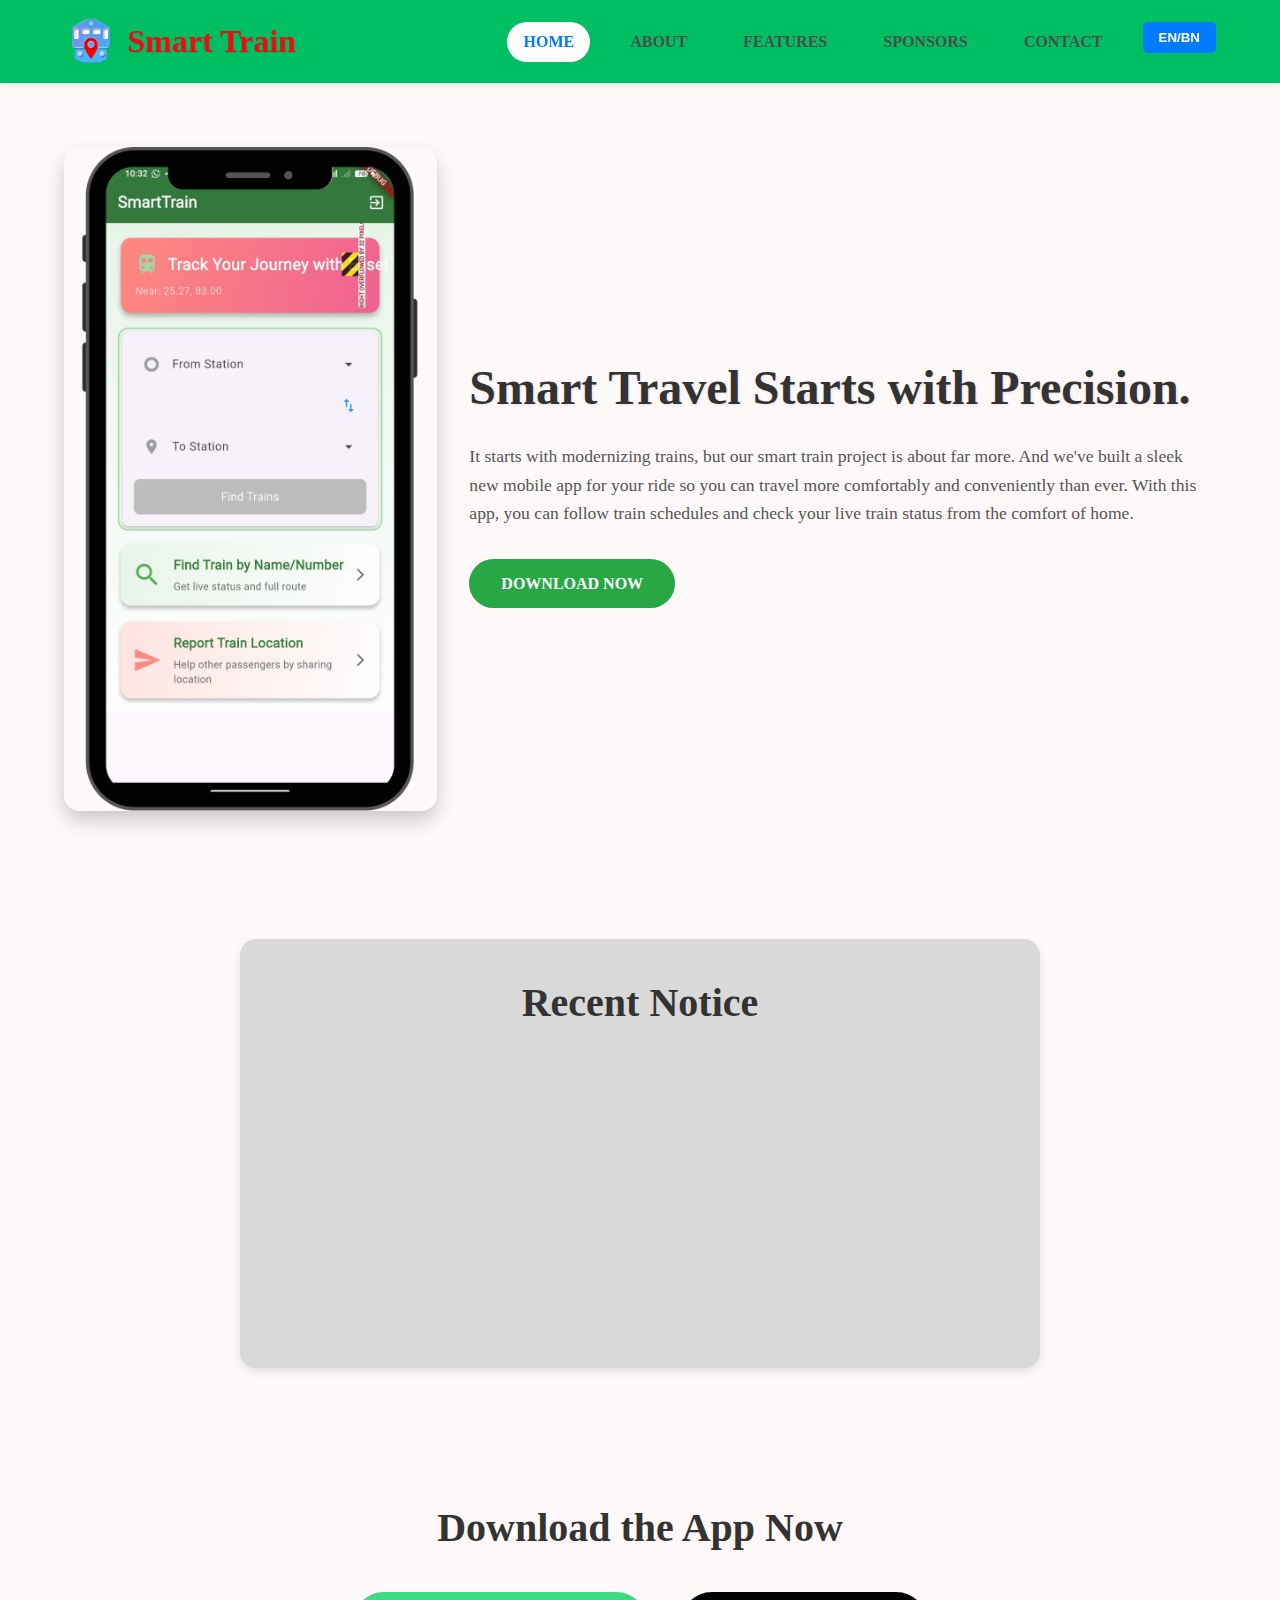
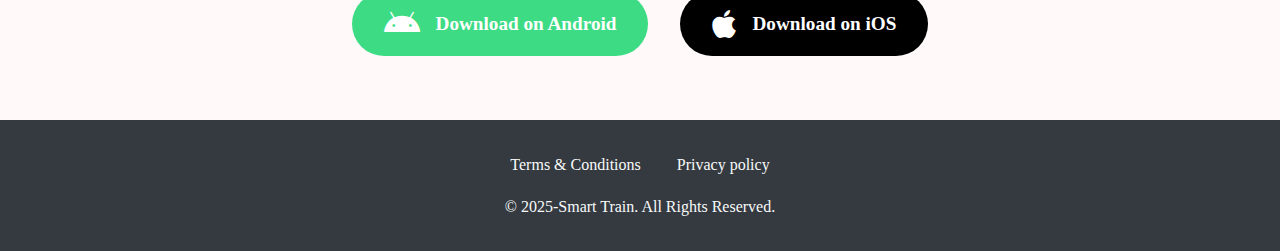
<file: index.html>
<!DOCTYPE html>
<html lang="bn">
<head>
    <meta charset="UTF-8">
    <meta name="viewport" content="width=device-width, initial-scale=1.0">
    <title>Smart Train</title>
    <link rel="stylesheet" href="styles.css">
    <link rel="stylesheet" href="https://cdnjs.cloudflare.com/ajax/libs/font-awesome/6.0.0-beta3/css/all.min.css">
</head>
<body>
    <header class="header">
        <div class="container">
            <div class="logo">
                <a href="index.html" style="display: flex; align-items: center; text-decoration: none; color: inherit;">
                    <img src="images/logo.png" alt="Smart Train Logo" style="height: 50px; margin-right: 10px;">
                    <h1><span style="color: #f00b12; font-weight: bold;">Smart Train</span></h1>
                </a>
            </div>
            <input type="checkbox" id="nav-toggle" class="nav-toggle">
            <label for="nav-toggle" class="nav-toggle-label">
                <span class="hamburger"></span>
            </label>
            <nav class="navbar">
                <ul>
                    <li><a href="index.html">HOME</a></li>
                    <li><a href="about.html">ABOUT</a></li>
                    <li><a href="features.html">FEATURES</a></li>
                    <li><a href="sponsors.html">SPONSORS</a></li>
                    <li><a href="contact.html">CONTACT</a></li>
                    <li><button id="lang-toggle" class="lang-toggle-btn">EN/BN</button></li>
                </ul>
            </nav>
        </div>
    </header>

    <main class="main-content">
        <section class="hero-section">
            <div class="container">
                <div class="hero-image">
                    <img src="images/smart_train_app.png" alt="Smart Train App Screenshot">
                </div>
                <div class="hero-text">
                    <h2 data-lang-en="Smart Travel Starts with Precision." data-lang-bn="স্মার্ট ভ্রমণ শুরু হয় নির্ভুলতার সাথে।">Smart Travel Starts with Precision.</h2>
                    <p data-lang-en="It starts with modernizing trains, but our smart train project is about far more. And we've built a sleek new mobile app for your ride so you can travel more comfortably and conveniently than ever. With this app, you can follow train schedules and check your live train status from the comfort of home." data-lang-bn="এটি ট্রেন আধুনিকীকরণের মাধ্যমে শুরু হলেও, আমাদের স্মার্ট ট্রেন প্রকল্পটি আরও অনেক কিছু নিয়ে। এবং আমরা আপনার যাত্রার জন্য একটি নতুন মোবাইল অ্যাপ তৈরি করেছি যাতে আপনি আগের চেয়ে আরও আরামদায়ক এবং সুবিধাজনকভাবে ভ্রমণ করতে পারেন। এই অ্যাপের মাধ্যমে, আপনি বাড়ি থেকে ট্রেনের সময়সূচী অনুসরণ করতে এবং আপনার লাইভ ট্রেনের অবস্থা পরীক্ষা করতে পারেন।">It starts with modernizing trains, but our smart train project is about far more. And we've built a sleek new mobile app for your ride so you can travel more comfortably and conveniently than ever. With this app, you can follow train schedules and check your live train status from the comfort of home.</p>
                    <a href="#download" class="download-btn" data-lang-en="DOWNLOAD NOW" data-lang-bn="এখনই ডাউনলোড করুন">DOWNLOAD NOW</a>
                </div>
            </div>
        </section>

        <!-- Recent Notice Section Added -->
        <section id="notice" class="notice-section">
            <div class="container">
                <h2>Recent Notice</h2>
                <div class="notice-card">
                    <p>We are working to publish our app on Google Play Store & Apple App Store. Stay tuned for updates!</p>
                    <p class="notice-date">July 25, 2025</p>
                </div>
                <div class="notice-card">
                    <p>New features are under development to enhance your travel experience. More details coming soon!</p>
                    <p class="notice-date">July 20, 2025</p>
                </div>
                <!-- You can add more notices here -->
            </div>
        </section>

        <section id="download" class="download-section">
            <div class="container">
                <h2>Download the App Now</h2>
                <div class="download-buttons">
                    <a href="#" class="app-btn android">
                        <i class="fab fa-android"></i>
                        <span>Download on Android</span>
                    </a>
                    <a href="#" class="app-btn ios">
                        <i class="fab fa-apple"></i>
                        <span>Download on iOS</span>
                    </a>
                </div>
            </div>
        </section>
    </main>

    <footer class="footer">
        <div class="container">
            <div class="footer-links">
                <a href="#">Terms & Conditions</a>
                <a href="#">Privacy policy</a>
            </div>
            <p>&copy; 2025-Smart Train. All Rights Reserved.</p>
        </div>
    </footer>
    <div class="loader"></div>
    <script src="script.js"></script>
</body>
</html>
</file>
<file: styles.css>
/* General Styles */
.text-center-all {
    text-align: center;
}

:root {
    --primary-color: #007bff;
    --secondary-color: #28a745;
    --card-bg: #d9d9d9;
    --text-color: #333;
    --light-text: #6c757d;
    --header-bg: #00bf63; /* Header color */
    --footer-bg: #343a40; /* Footer color */
    --footer-text: #f8f9fa;
    --coming-soon-color: #ffc107;
}

* {
    margin: 0;
    padding: 0;
    box-sizing: border-box;
}

body {
    font-family: 'Times New Roman', sans-serif;
    line-height: 1.6;
    color: var(--text-color);
    background: #fff9f9; /* Full page background except header/footer */
    min-height: 100vh; /* Ensures the gradient covers the entire viewport height */
    display: flex;
    flex-direction: column; /* Allows header, main, footer to stack vertically */
}

.container {
    width: 90%;
    max-width: 1200px;
    margin: 0 auto;
}

a {
    text-decoration: none;
    color: var(--primary-color);
}

/* Header */
.header {
    background: var(--header-bg);
    padding: 1rem 0;
    box-shadow: 0 2px 5px rgba(0, 0, 0, 0.1);
    position: sticky;
    top: 0;
    z-index: 1000;
    animation: slideDown 0.5s ease-out;
}

.header .container {
    display: flex;
    justify-content: space-between;
    align-items: center;
}

.logo h1 {
    font-size: 2rem;
    color: #4a4a4a;
    text-shadow: 1px 1px 2px rgba(0,0,0,0.1);
}

/* Navigation Toggle (Hamburger) */
.nav-toggle {
    display: none; /* Hide checkbox */
}

.nav-toggle-label {
    display: none; /* Hidden by default, shown in media query */
    cursor: pointer;
    width: 30px;
    height: 30px;
    position: relative;
    z-index: 1001; /* Ensure it's above other elements */
}

.hamburger {
    position: absolute;
    top: 50%;
    left: 0;
    width: 100%;
    height: 3px;
    background-color: var(--text-color);
    transition: all 0.3s ease-in-out;
    transform: translateY(-50%);
}

.hamburger::before,
.hamburger::after {
    content: '';
    position: absolute;
    width: 100%;
    height: 3px;
    background-color: var(--text-color);
    transition: all 0.3s ease-in-out;
}

.hamburger::before {
    top: -10px;
}

.hamburger::after {
    top: 10px;
}

/* Animate hamburger to cross */
.nav-toggle:checked + .nav-toggle-label .hamburger {
    transform: rotate(45deg);
}

.nav-toggle:checked + .nav-toggle-label .hamburger::before {
    top: 0;
    transform: rotate(90deg);
}

.nav-toggle:checked + .nav-toggle-label .hamburger::after {
    top: 0;
    transform: rotate(90deg);
}

/* Navigation */
.navbar ul {
    display: flex;
    list-style: none;
}

.navbar ul li {
    margin-left: 1.5rem;
}

.navbar ul li a {
    font-weight: bold;
    color: #4a4a4a;
    /* Only transition color, not transform to avoid layout shifts */
    transition: color 0.3s ease; 

    position: relative; /* Essential for positioning ::before */
    z-index: 1; /* To keep text above the bubble */
    padding: 0.5rem 1rem; /* Consistent padding */
    border-radius: 20px;
    
    /* Changes to center the text precisely using Flexbox */
    display: flex; 
    justify-content: center; /* Horizontally center content */
    align-items: center; /* Vertically center content */
    min-height: 40px; /* Ensures a consistent minimum height for the link area */

    line-height: normal; /* To prevent vertical shifts due to font size changes */
    white-space: nowrap; /* Prevents text from wrapping */
}

.navbar ul li a:hover {
    color: var(--primary-color);
    /* --- IMPORTANT FIX: Removed transform: scale(1.1); from here --- */
    /* This was the likely culprit for header shifting on hover/active states.
       Removing it ensures that the size of the link does not change,
       preventing layout shifts. */
}

/* New Bubble Navigation Style - Fixed */
.navbar ul li a::before { /* ::before is now a child of <a> */
    content: '';
    position: absolute;
    top: 0; /* Starts from the top of the <a> tag */
    left: 0; /* Starts from the left of the <a> tag */
    width: 100%; /* Takes the full width of the <a> tag (including padding) */
    height: 100%; /* Takes the full height of the <a> tag (including padding) */
    background-color: white;
    border-radius: 20px;
    transform: scale(0); /* Invisible initially */
    opacity: 0;
    transition: transform 0.3s ease-in-out, opacity 0.3s ease-in-out;
    z-index: -1; /* To place it below the text */
}

.navbar ul li.current-page a::before {
    transform: scale(1); /* Scales up when active */
    opacity: 1;
}

.navbar ul li.current-page a {
    color: var(--primary-color);
}

.navbar ul li.current-page a {
    color: var(--primary-color);
}

/* Main Content */
.main-content {
    flex-grow: 1; /* Allows main content to take up available space */
    /* Background is now applied to the body */
}

/* Hero Section */
.hero-section {
    padding: 4rem 0;
    color: white;
    text-align: center;
    position: relative;
    overflow: hidden;
}

.hero-section::before {
    content: '';
    position: absolute;
    top: -50%;
    left: -50%;
    width: 200%;
    height: 200%;
    background: radial-gradient(circle, rgba(255,255,255,0.1) 0%, rgba(255,255,255,0) 70%);
    animation: pulse 5s infinite ease-in-out;
}

.hero-section .container {
    display: flex;
    justify-content: space-between;
    align-items: center;
    gap: 2rem;
    position: relative;
}

.hero-text {
    flex: 1;
    text-align: left;
    animation: fadeInLeft 1s ease-out;
    color: #333; /* Text color for readability on light gradient */
}

.hero-text h2 {
    font-size: 3rem;
    margin-bottom: 1rem;
    text-shadow: 1px 1px 3px rgba(0,0,0,0.1);
}

.hero-text p {
    font-size: 1.1rem;
    margin-bottom: 2rem;
    color: #555;
}

.hero-image {
    flex: 0.5;
    display: flex;
    justify-content: center;
    align-items: center;
    animation: fadeInRight 1s ease-out;
}

.hero-image img {
    max-width: 100%;
    height: auto;
    border-radius: 1rem;
    box-shadow: 0 10px 20px rgba(0, 0, 0, 0.2);
    animation: float 3s ease-in-out infinite;
}

.download-btn {
    display: inline-block;
    padding: 0.75rem 2rem;
    background-color: var(--secondary-color);
    color: white;
    border-radius: 50px;
    font-weight: bold;
    text-transform: uppercase;
    transition: transform 0.3s ease, box-shadow 0.3s ease;
    animation: pulse-animation 2s infinite;
}

.download-btn:hover {
    transform: translateY(-5px);
    box-shadow: 0 5px 15px rgba(0, 0, 0, 0.3);
    animation: none; /* Stop animation on hover */
}

/* Recent Notice Section */
.notice-section {
    padding: 4rem 0;
    text-align: center;
}

.notice-section .container {
    background-color: var(--card-bg); /* Background for the entire notice box */
    padding: 2rem; /* Padding inside the box */
    border-radius: 1rem;
    box-shadow: 0 4px 8px rgba(0, 0, 0, 0.1);
    margin: 0 auto; /* Center the box */
    max-width: 800px; /* Limit the width of the box */
}

.notice-section h2 {
    font-size: 2.5rem;
    margin-bottom: 2rem;
    color: var(--text-color);
}

.notice-card {
    /* Removed background-color and box-shadow from here */
    padding: 1.5rem;
    margin-bottom: 1.5rem;
    border-radius: 0.5rem; /* Slightly smaller border-radius for inner cards */
    transition: transform 0.3s ease;
    animation: fadeInUp 0.8s ease-out forwards;
    opacity: 0;
    border: 1px solid #eee; /* Subtle border for each notice */
    text-align: left; /* Align text within notice cards to left */
}

.notice-card:not(:last-child) {
    margin-bottom: 1rem; /* Adjust spacing between cards */
}

.notice-card:nth-child(2) { animation-delay: 0.2s; } /* Adjust delay for multiple cards */
.notice-card:nth-child(3) { animation-delay: 0.4s; }

.notice-card:hover {
    transform: translateY(-3px); /* Subtle lift on hover */
    box-shadow: 0 4px 8px rgba(0, 0, 0, 0.1); /* Add shadow on hover for individual card */
}

.notice-card p {
    margin-bottom: 0.5rem;
    color: var(--text-color);
}

.notice-card .notice-date {
    font-size: 0.9rem;
    color: var(--light-text);
    text-align: right;
}

/* Download Section */
.download-section {
    padding: 4rem 0;
    background-color: transparent; /* Background handled by body */
    text-align: center;
    animation: fadeIn 1s ease-out;
}

.download-section h2 {
    font-size: 2.5rem;
    margin-bottom: 2rem;
}

.download-buttons {
    display: flex;
    justify-content: center;
    gap: 2rem;
}

.app-btn {
    display: flex;
    align-items: center;
    padding: 1rem 2rem;
    border-radius: 50px;
    color: white;
    font-size: 1.2rem;
    font-weight: bold;
    transition: transform 0.3s ease, box-shadow 0.3s ease;
}

.app-btn:hover {
    transform: scale(1.05);
    box-shadow: 0 5px 15px rgba(0, 0, 0, 0.2);
}

.app-btn i {
    font-size: 2rem;
    margin-right: 1rem;
}

.app-btn.android {
    background-color: #3DDC84;
}

.app-btn.ios {
    background-color: #000;
}

body {
    opacity: 0; /* Start with the page invisible */
    transition: opacity 0.5s ease-in-out;
}

body.fade-in {
    opacity: 1; /* Fade to visible */
}

body.fade-out {
    opacity: 0; /* Fade to invisible */
}

.loader {
    position: fixed;
    top: 50%;
    left: 50%;
    transform: translate(-50%, -50%);
    border: 8px solid #f3f3f3; /* Light grey */
    border-top: 8px solid #3498db; /* Blue */
    border-radius: 50%;
    width: 60px;
    height: 60px;
    animation: spin 1s linear infinite;
    z-index: 9999;
    display: none; /* Hidden by default */
}

@keyframes spin {
    0% { transform: rotate(0deg); }
    100% { transform: rotate(360deg); }
}

.lang-toggle-btn {
    background-color: var(--primary-color);
    color: white;
    border: none;
    padding: 0.5rem 1rem;
    border-radius: 5px;
    cursor: pointer;
    font-weight: bold;
    transition: background-color 0.3s ease;
}

.lang-toggle-btn:hover {
    background-color: var(--secondary-color);
}

/* Footer */
.footer {
    background-color: var(--footer-bg);
    color: var(--footer-text);
    padding: 2rem 0;
    text-align: center;
}

.footer-links {
    margin-bottom: 1rem;
}

.footer-links a {
    color: var(--footer-text);
    margin: 0 1rem;
    transition: color 0.3s ease;
}

.footer-links a:hover {
    color: var(--primary-color);
}

/* Animations */
.animation-fadeInUp {
    animation: fadeInUp 1s ease-out forwards;
}
.animation-fadeInLeft {
    animation: fadeInLeft 1s ease-out forwards;
}
.animation-fadeInRight {
    animation: fadeInRight 1s ease-out forwards;
}

@keyframes slideDown {
    from { transform: translateY(-100%); }
    to { transform: translateY(0); }
}

@keyframes fadeInLeft {
    from {
        opacity: 0;
        transform: translateX(-50px);
    }
    to {
        opacity: 1;
        transform: translateX(0);
    }
}

@keyframes fadeInRight {
    from {
        opacity: 0;
        transform: translateX(50px);
    }
    to {
        opacity: 1;
        transform: translateX(0);
    }
}

@keyframes fadeInUp {
    from {
        opacity: 0;
        transform: translateY(20px);
    }
    to {
        opacity: 1;
        transform: translateY(0);
    }
}

.animation-fadeIn {
    animation: fadeIn 1s ease-out;
}

.animation-slideIn {
    animation: slideIn 1s ease-out;
}

@keyframes slideIn {
    from {
        opacity: 0;
        transform: translateY(50px);
    }
    to {
        opacity: 1;
        transform: translateY(0);
    }
}

@keyframes fadeIn {
    from { opacity: 0; }
    to { opacity: 1; }
}

@keyframes float {
    0% { transform: translateY(0); }
    50% { transform: translateY(-15px); }
    100% { transform: translateY(0); }
}

@keyframes blink {
    0%, 100% { opacity: 1; }
    50% { opacity: 0.5; }
}

@keyframes pulse-animation {
    0% {
        box-shadow: 0 0 0 0 rgba(40, 167, 69, 0.7);
    }
    70% {
        box-shadow: 0 0 0 20px rgba(40, 167, 69, 0);
    }
    100% {
        box-shadow: 0 0 0 0 rgba(40, 167, 69, 0);
    }
}

@keyframes pulse {
    0% { transform: scale(1); opacity: 0.1; }
    50% { transform: scale(1.2); opacity: 0.3; }
    100% { transform: scale(1); opacity: 0.1; }
}

/* Media Queries for Responsive Navigation */
@media (max-width: 768px) {
    .header .container {
        flex-direction: row; /* Keep logo and hamburger in a row */
        justify-content: space-between; /* Space out logo and hamburger */
        align-items: center;
    }

    .navbar {
        position: absolute;
        top: 100%; /* Position below header */
        left: 0;
        width: 100%;
        background: var(--header-bg); /* Same background as header */
        box-shadow: 0 2px 5px rgba(0, 0, 0, 0.1);
        transform: translateY(-100%); /* Hide by default */
        transition: transform 0.3s ease-in-out;
        opacity: 0;
        pointer-events: none; /* Disable interaction when hidden */
    }

    .navbar ul {
        flex-direction: column;
        padding: 1rem 0;
        width: 100%;
        text-align: center;
    }

    .navbar ul li {
        margin: 0.5rem 0;
    }

    .navbar ul li a {
        padding: 0.5rem 0;
        display: block;
    }

    .nav-toggle-label {
        display: block; /* Show hamburger icon */
    }

    /* Show navigation when checkbox is checked */
    .nav-toggle:checked ~ .navbar {
        transform: translateY(0);
        opacity: 1;
        pointer-events: auto;
    }

    /* Existing media query adjustments */
    .hero-section .container {
        flex-direction: column-reverse;
        text-align: center;
    }

    .hero-text {
        text-align: center;
    }

    .hero-text h2 {
        font-size: 2.5rem;
    }

    .hero-text p {
        font-size: 1rem;
    }

    .hero-image {
        flex: none;
        width: 80%;
        margin-bottom: 2rem;
    }

    .hero-image img {
        max-width: 100%;
    }

    .download-buttons {
        flex-direction: column;
        gap: 1rem;
    }
}

@media (max-width: 480px) {
    .logo h1 {
        font-size: 1.8rem;
    }
    .hero-text h2 {
        font-size: 2rem;
    }
    .download-btn {
        padding: 0.6rem 1.5rem;
        font-size: 0.9rem;
    }
    .app-btn {
        padding: 0.8rem 1.5rem;
        font-size: 1rem;
    }
    .app-btn i {
        font-size: 1.5rem;
    }
}
@media (max-width: 768px) {
    .hero-section {
        padding: 2rem 0; /* Reduced padding for smaller screens */
    }
    .notice-section {
        padding: 2rem 0; /* Reduced padding for smaller screens */
    }
    .download-section {
        padding: 2rem 0; /* Reduced padding for smaller screens */
    }
}
</file>
